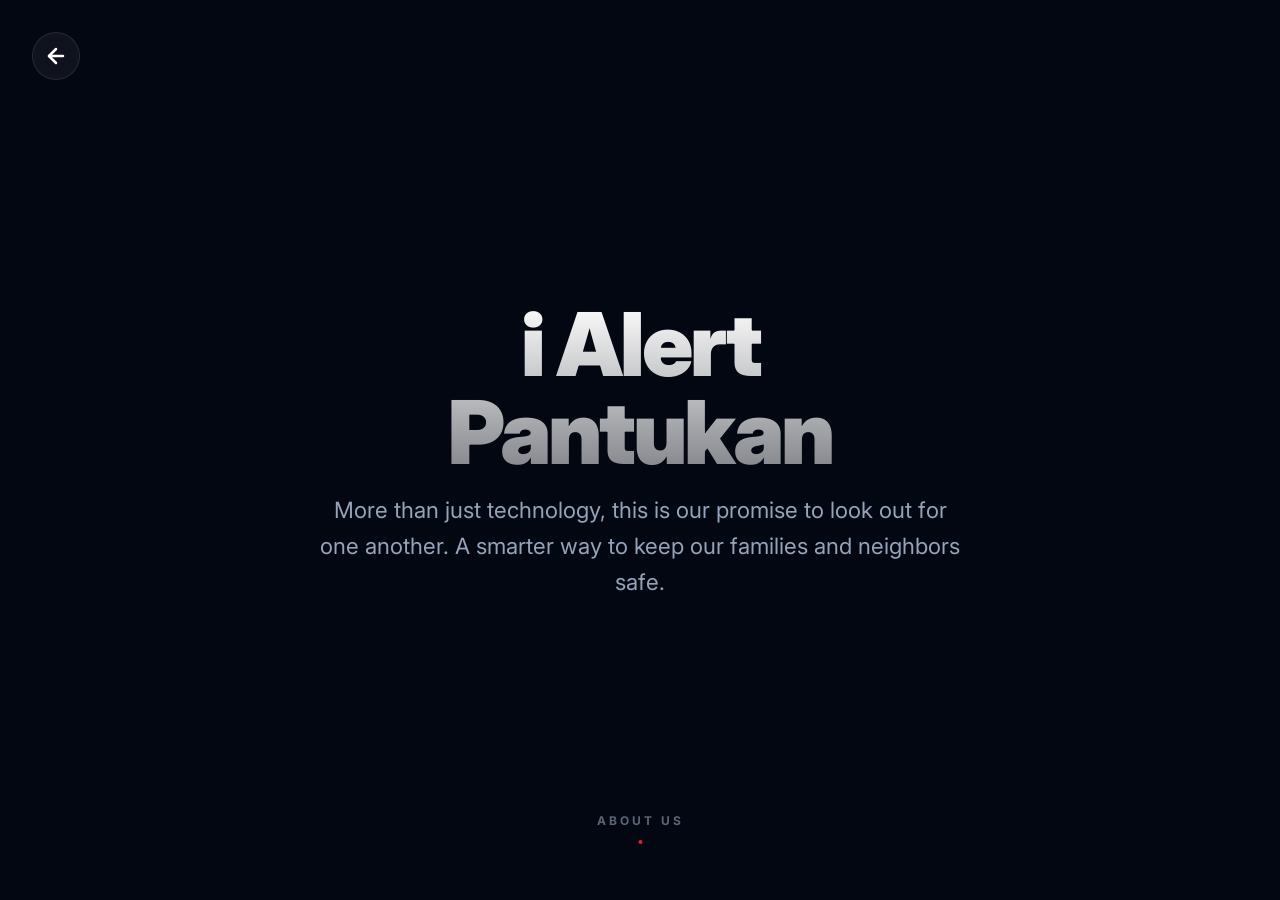
<file: about.html>
<!DOCTYPE html>
<html lang="en">

<head>
    <meta charset="UTF-8">
    <meta name="viewport" content="width=device-width, initial-scale=1.0">
    <title>About iAlert - Pantukan Emergency System</title>
    <link rel="preconnect" href="https://fonts.googleapis.com">
    <link rel="preconnect" href="https://fonts.gstatic.com" crossorigin>
    <link href="https://fonts.googleapis.com/css2?family=Inter:wght@400;600;700;800&display=swap" rel="stylesheet">
    <style>
        :root {
            --color-primary: #DC2626;
            --color-bg: #030712;
            --color-text: #f8fafc;
            --color-text-dim: #94a3b8;
            --glass-bg: rgba(255, 255, 255, 0.03);
            --glass-border: rgba(255, 255, 255, 0.06);
            --ios-blur: blur(25px) saturate(180%);
        }

        * {
            margin: 0;
            padding: 0;
            box-sizing: border-box;
            font-family: 'Inter', sans-serif;
            -webkit-font-smoothing: antialiased;
        }

        body {
            background-color: var(--color-bg);
            color: var(--color-text);
            overflow: hidden;
        }

        /* ── Scroll Snap Container ─────── */
        .reveal-container {
            height: 100vh;
            overflow-y: scroll;
            scroll-snap-type: y mandatory;
            scrollbar-width: none;
            -ms-overflow-style: none;
        }

        .reveal-container::-webkit-scrollbar {
            display: none;
        }

        .section {
            height: 100vh;
            display: flex;
            flex-direction: column;
            justify-content: center;
            align-items: center;
            padding: 2rem;
            text-align: center;
            scroll-snap-align: start;
            position: relative;
        }

        /* ── Focal Point Logic ─────── */
        .section-content {
            max-width: 900px;
            width: 100%;
            opacity: 0;
            transform: scale(0.85) translateY(60px);
            filter: blur(20px);
            transition: all 1.2s cubic-bezier(0.19, 1, 0.22, 1);
            pointer-events: none;
        }

        .section.active .section-content {
            opacity: 1;
            transform: scale(1) translateY(0);
            filter: blur(0);
            pointer-events: auto;
        }

        /* ── iOS 26 Glass Cards ─────── */
        .features-grid {
            display: grid;
            grid-template-columns: repeat(auto-fit, minmax(200px, 1fr));
            gap: 1.25rem;
            margin-top: 3.5rem;
            width: 100%;
        }

        .feature-card {
            background: var(--glass-bg);
            backdrop-filter: var(--ios-blur);
            -webkit-backdrop-filter: var(--ios-blur);
            border: 1px solid var(--glass-border);
            padding: 2.5rem 1.5rem;
            border-radius: 32px;
            transition: all 0.5s cubic-bezier(0.175, 0.885, 0.32, 1.275);
            display: flex;
            flex-direction: column;
            align-items: center;
        }

        .feature-card:hover {
            background: rgba(220, 38, 38, 0.05);
            border-color: rgba(220, 38, 38, 0.4);
            transform: translateY(-8px) scale(1.02);
            box-shadow: 0 20px 40px rgba(0, 0, 0, 0.3);
        }

        .feature-icon-svg {
            width: 40px;
            height: 40px;
            margin-bottom: 1.5rem;
            color: var(--color-primary);
            transition: transform 0.4s ease;
        }

        .feature-card:hover .feature-icon-svg {
            transform: scale(1.1) rotate(5deg);
        }

        .feature-card h4 {
            color: white;
            margin-bottom: 0.75rem;
            font-size: 1.15rem;
            font-weight: 700;
        }

        .feature-card p {
            font-size: 0.9rem;
            color: var(--color-text-dim);
            line-height: 1.5;
        }

        h1 {
            font-size: 5.5rem;
            font-weight: 900;
            margin-bottom: 1rem;
            background: linear-gradient(180deg, #fff 0%, rgba(255, 255, 255, 0.5) 100%);
            -webkit-background-clip: text;
            background-clip: text;
            -webkit-text-fill-color: transparent;
            line-height: 1;
            letter-spacing: -3px;
        }

        h2 {
            font-size: 3.5rem;
            margin-bottom: 1.5rem;
            color: white;
            font-weight: 800;
            letter-spacing: -1px;
        }

        .welcome-text {
            font-size: 1.4rem;
            line-height: 1.6;
            color: var(--color-text-dim);
            max-width: 650px;
            margin: 0 auto;
        }

        /* ── Back Button ─────── */
        .back-btn {
            position: fixed;
            top: 2rem;
            left: 2rem;
            z-index: 100;
            background: rgba(255, 255, 255, 0.05);
            backdrop-filter: blur(15px);
            border: 1px solid rgba(255, 255, 255, 0.1);
            color: white;
            width: 48px;
            height: 48px;
            border-radius: 50%;
            display: flex;
            align-items: center;
            justify-content: center;
            cursor: pointer;
            text-decoration: none;
            transition: all 0.4s cubic-bezier(0.19, 1, 0.22, 1);
        }

        .back-btn:hover {
            background: var(--color-primary);
            border-color: var(--color-primary);
            transform: rotate(-10deg) scale(1.1);
        }

        /* ── Fixed Scroll Hint ─────── */
        .scroll-hint {
            position: absolute;
            bottom: 3.5rem;
            left: 50%;
            transform: translateX(-50%);
            display: flex;
            flex-direction: column;
            align-items: center;
            gap: 12px;
            color: var(--color-text-dim);
            transition: opacity 0.5s ease, transform 0.5s ease;
        }

        .section:not(:first-child) .scroll-hint {
            display: none;
        }

        .scroll-text {
            font-size: 0.75rem;
            font-weight: 700;
            text-transform: uppercase;
            letter-spacing: 3px;
            opacity: 0.6;
        }

        .scroll-dot {
            width: 4px;
            height: 4px;
            background: var(--color-primary);
            border-radius: 50%;
            animation: ios-scroll 2s infinite cubic-bezier(0.19, 1, 0.22, 1);
        }

        @keyframes ios-scroll {
            0% {
                transform: translateY(0);
                opacity: 0;
            }

            50% {
                transform: translateY(15px);
                opacity: 1;
            }

            100% {
                transform: translateY(30px);
                opacity: 0;
            }
        }

        .stat-grid {
            display: grid;
            grid-template-columns: repeat(2, 1fr);
            gap: 2rem;
            margin-top: 3.5rem;
        }

        .stat-item h3 {
            font-size: 3.5rem;
            color: white;
            font-weight: 800;
            margin-bottom: 0.25rem;
            letter-spacing: -2px;
        }

        @media (max-width: 768px) {
            h1 {
                font-size: 3.5rem;
                letter-spacing: -1.5px;
            }

            h2 {
                font-size: 2.2rem;
            }

            .welcome-text {
                font-size: 1.1rem;
            }

            .features-grid {
                grid-template-columns: 1fr 1fr;
            }
        }

        /* ── Page Transition Loader ──────────────── */
        .page-transition-overlay {
            position: fixed;
            inset: 0;
            background: rgba(3, 7, 18, 0.4);
            backdrop-filter: blur(40px) saturate(180%);
            -webkit-backdrop-filter: blur(40px) saturate(180%);
            z-index: 10000;
            display: flex;
            flex-direction: column;
            align-items: center;
            justify-content: center;
            opacity: 0;
            pointer-events: none;
            transition: opacity 0.6s cubic-bezier(0.19, 1, 0.22, 1);
        }

        .page-transition-overlay.active {
            opacity: 1;
            pointer-events: auto;
        }

        .transition-loader {
            width: 60px;
            height: 60px;
            border: 3px solid rgba(255, 255, 255, 0.05);
            border-top-color: var(--color-primary);
            border-radius: 50%;
            animation: ios-spin 1s cubic-bezier(0.5, 0.1, 0.4, 0.9) infinite;
        }

        .transition-text {
            margin-top: 20px;
            color: white;
            font-size: 0.8rem;
            font-weight: 700;
            text-transform: uppercase;
            letter-spacing: 4px;
            opacity: 0.6;
        }

        @keyframes ios-spin {
            0% {
                transform: rotate(0deg);
            }

            100% {
                transform: rotate(360deg);
            }
        }

        /* ── Logo Slideshow ─────── */
        .logo-slideshow-container {
            margin-top: 4rem;
            position: relative;
            height: 120px;
            width: 120px;
            margin-left: auto;
            margin-right: auto;
        }

        .logo-slide {
            position: absolute;
            top: 0;
            left: 0;
            width: 100%;
            height: 100%;
            border-radius: 50%;
            background: white;
            padding: 0;
            opacity: 0;
            transform: scale(0.8) translateY(10px);
            transition: all 1s cubic-bezier(0.19, 1, 0.22, 1);
            object-fit: cover;
            box-shadow: 0 10px 25px rgba(0, 0, 0, 0.2);
            border: 2px solid rgba(255, 255, 255, 0.1);
            overflow: hidden;
        }

        .logo-slide.active {
            opacity: 1;
            transform: scale(1) translateY(0);
        }

        /* Removed specialty square class to make all logos circular */
    </style>
</head>

<body>

    <a href="index.html" class="back-btn">
        <svg width="24" height="24" viewBox="0 0 24 24" fill="none" stroke="currentColor" stroke-width="2.5"
            stroke-linecap="round" stroke-linejoin="round">
            <line x1="19" y1="12" x2="5" y2="12"></line>
            <polyline points="12 19 5 12 12 5"></polyline>
        </svg>
    </a>

    <div class="reveal-container" id="revealContainer">

        <!-- Section 1: Hero -->
        <section class="section active">
            <div class="section-content">
                <h1>i Alert<br>Pantukan</h1>
                <p class="welcome-text">More than just technology, this is our promise to look out for one another. A
                    smarter way to keep our families and neighbors safe.</p>
            </div>
            <!-- Move hint outside content to prevent overlap -->
            <div class="scroll-hint">
                <span class="scroll-text">About us</span>
                <div class="scroll-dot"></div>
            </div>
        </section>

        <!-- Section 2: How We Help -->
        <section class="section">
            <div class="section-content">
                <h2>Your Safety Net</h2>
                <div class="features-grid">
                    <div class="feature-card">
                        <svg class="feature-icon-svg" viewBox="0 0 24 24" fill="none" stroke="currentColor"
                            stroke-width="2" stroke-linecap="round" stroke-linejoin="round">
                            <path d="M21 10c0 7-9 13-9 13s-9-6-9-13a9 9 0 0 1 18 0z"></path>
                            <circle cx="12" cy="10" r="3"></circle>
                        </svg>
                        <h4>Finding You Fast</h4>
                        <p>We'll know exactly where to send help the moment you call.</p>
                    </div>
                    <div class="feature-card">
                        <svg class="feature-icon-svg" viewBox="0 0 24 24" fill="none" stroke="currentColor"
                            stroke-width="2" stroke-linecap="round" stroke-linejoin="round">
                            <path d="M23 19a2 2 0 0 1-2 2H3a2 2 0 0 1-2-2V8a2 2 0 0 1 2-2h4l2-3h6l2 3h4a2 2 0 0 1 2 2z">
                            </path>
                            <circle cx="12" cy="13" r="4"></circle>
                        </svg>
                        <h4>Seeing the Scene</h4>
                        <p>Your photos help our heroes prepare before they arrive.</p>
                    </div>
                    <div class="feature-card">
                        <svg class="feature-icon-svg" viewBox="0 0 24 24" fill="none" stroke="currentColor"
                            stroke-width="2" stroke-linecap="round" stroke-linejoin="round">
                            <path d="M22 11.08V12a10 10 0 1 1-5.93-9.14"></path>
                            <polyline points="22 4 12 14.01 9 11.01"></polyline>
                        </svg>
                        <h4>Always by Your Side</h4>
                        <p>Our system works even when the signal is weak.</p>
                    </div>
                    <div class="feature-card">
                        <svg class="feature-icon-svg" viewBox="0 0 24 24" fill="none" stroke="currentColor"
                            stroke-width="2" stroke-linecap="round" stroke-linejoin="round">
                            <path d="M18 8A6 6 0 0 0 6 8c0 7-3 9-3 9h18s-3-2-3-9"></path>
                            <path d="M13.73 21a2 2 0 0 1-3.46 0"></path>
                        </svg>
                        <h4>Quick Response</h4>
                        <p>Alerts reach our responders in the blink of an eye.</p>
                    </div>
                </div>
            </div>
        </section>

        <!-- Section 3: Humanized Commitment -->
        <section class="section">
            <div class="section-content">
                <h2>Always There for You</h2>
                <p class="welcome-text">Because behind every alert is a neighbor in need, we've built a system that
                    never sleeps. We are committed to bringing help to your side when it matters most.</p>
            </div>
        </section>

        <!-- Section 4: Mission -->
        <section class="section">
            <div class="section-content">
                <h2>Built with Care</h2>
                <p class="welcome-text">A unified effort between your local government and modern innovation, creating a
                    safer, more connected future for every people.</p>
                <p
                    style="margin-top: 3rem; font-size: 0.8rem; color: #4b5563; font-weight: 700; text-transform: uppercase; letter-spacing: 2px;">
                    Version 2.0</p>
            </div>
        </section>

        <!-- Section 5: Minimalist Credits -->
        <section class="section">
            <div class="section-content" style="max-width: 400px;">
                <p
                    style="text-transform: uppercase; letter-spacing: 6px; font-size: 0.7rem; opacity: 0.4; margin-bottom: 0.5rem; font-weight: 700;">
                    Developer</p>
                <h2 style="font-size: 2rem; color: white; font-weight: 400; letter-spacing: 2px;">Jhianne Khara</h2>
                <div
                    style="margin-top: 5rem; width: 30px; height: 1.5px; background: var(--color-primary); margin-left: auto; margin-right: auto; opacity: 0.6;">
                </div>
                <p style="margin-top: 2rem; font-size: 0.65rem; opacity: 0.3; letter-spacing: 3px; font-weight: 700;">
                    iAlert • 2026</p>

                <!-- Logo Slideshow -->
                <div class="logo-slideshow-container">
                    <img src="assets/logo/fire.png" alt="Fire" class="logo-slide active">
                    <img src="assets/logo/mdr.png" alt="MDR" class="logo-slide">
                    <img src="assets/logo/police.png" alt="Police" class="logo-slide">
                    <img src="assets/logo/ialert.png" alt="iAlert" class="logo-slide">
                    <img src="assets/logo/pantukan.jpg" alt="Pantukan" class="logo-slide">
                </div>
            </div>
        </section>

    </div>

    <div id="pageTransition" class="page-transition-overlay">
        <div class="transition-loader"></div>
        <div class="transition-text">Redirecting...</div>
    </div>

    <script>
        const sections = document.querySelectorAll('.section');
        const container = document.getElementById('revealContainer');

        const observerOptions = {
            root: container,
            threshold: 0.6
        };

        const observer = new IntersectionObserver((entries) => {
            entries.forEach(entry => {
                if (entry.isIntersecting) {
                    entry.target.classList.add('active');
                } else {
                    entry.target.classList.remove('active');
                }
            });
        }, observerOptions);

        sections.forEach(section => observer.observe(section));

        // ── Logo Slideshow Logic ──────────────────────
        const logoSlides = document.querySelectorAll('.logo-slide');
        let currentLogoSlide = 0;

        function advanceLogoSlides() {
            if (logoSlides.length === 0) return;
            logoSlides[currentLogoSlide].classList.remove('active');
            currentLogoSlide = (currentLogoSlide + 1) % logoSlides.length;
            logoSlides[currentLogoSlide].classList.add('active');
        }

        setInterval(advanceLogoSlides, 3000);

        // ── Page Transition Logic ──────────────────────
        const backBtn = document.querySelector('.back-btn');
        const transitionOverlay = document.getElementById('pageTransition');

        if (backBtn) {
            backBtn.addEventListener('click', (e) => {
                e.preventDefault();
                const targetUrl = backBtn.getAttribute('href');

                // Show ultra-smooth transition
                transitionOverlay.classList.add('active');

                // Navigate after brief cinematic delay
                setTimeout(() => {
                    window.location.href = targetUrl;
                }, 800);
            });
        }
    </script>
</body>

</html>
</file>
